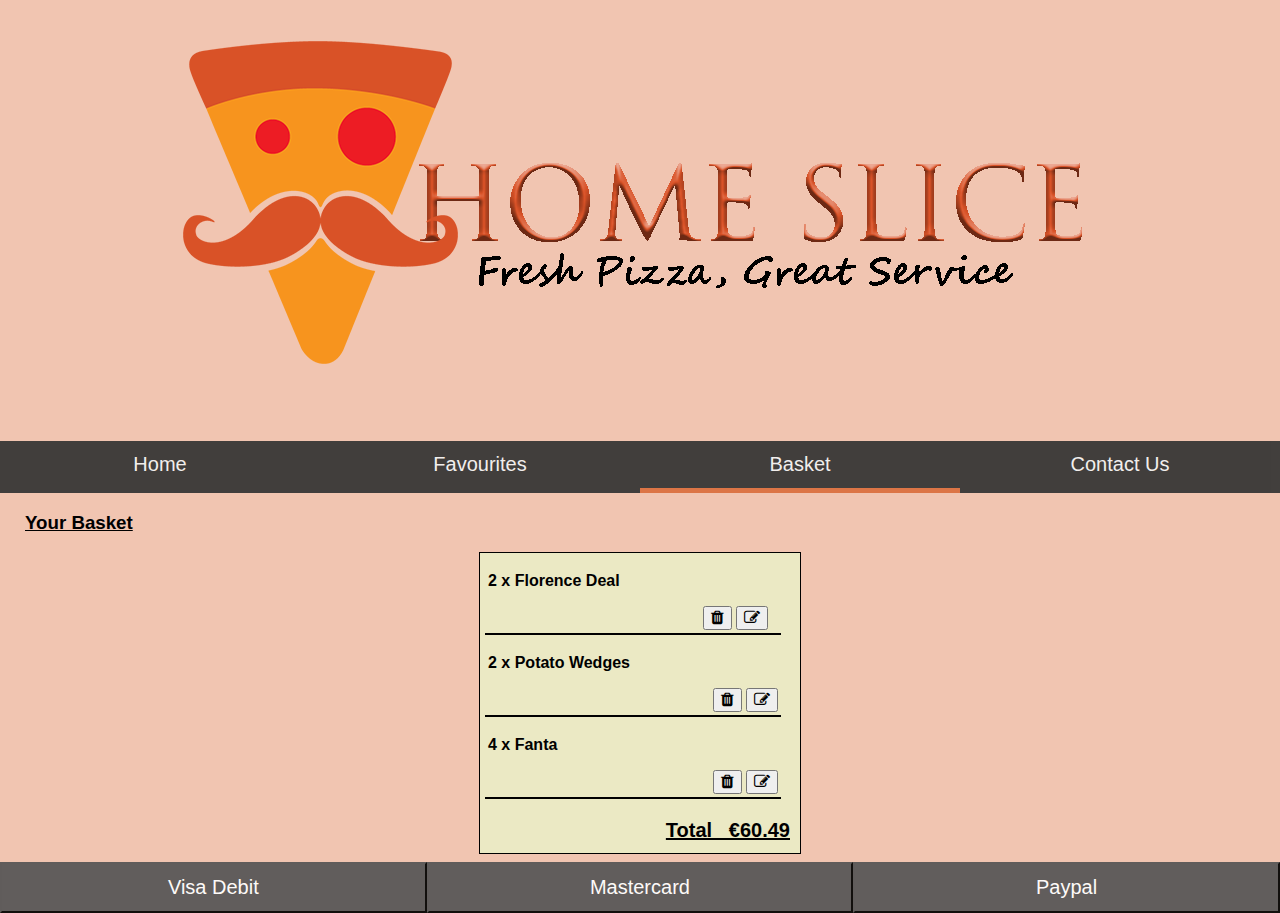
<file: basket.html>
<!DOCTYPE html>
<html>
	<head>
		<title> Home Slice...Fresh Pizza, Great Service </title>
		<meta name="viewport" content="width=device-width, initial-scale=1">
		<link rel="stylesheet" href="css/index.css">
		<script src="js/navBar.js"></script>
		<link rel="stylesheet" href="https://fonts.googleapis.com/icon?family=Material+Icons">
		<link rel="stylesheet" href="https://cdnjs.cloudflare.com/ajax/libs/font-awesome/4.7.0/css/font-awesome.min.css">
	</head>
	<body>
		<img src="./images/pizza_logo.png" alt="Home Slice Logo" class="logo">
		
		<div class="navBar" id="myNavBar">
			<a href="index.html"> Home </a>
			<a href="favourites.html"> Favourites </a>
			<a href="basket.html" class="active"> Basket </a> 
			<a href="contact.html"> Contact Us </a>
			<a href="javascript:void(0);" class="icon" onclick="myFunction()">
				<i class="fa fa-bars"></i>
			</a>
		</div>
		
		<h3><u> Your Basket </u></h3>
		
		<div class="basket">
			<div class="items">
				<p><b> 2 x Florence Deal </b></p>
				<div class="btns" style="margin-right:10px">
					<button class="trash" onclick="trashFunction()"><i class="fa fa-trash"></i></button>
					<button class="edit"><i class="fa fa-edit"></i></button>
				</div>
			</div>
			<div class="items">
				<p><b> 2 x Potato Wedges </b></p>
				<div class="btns">
					<button class="trash" onclick="trashFunction()"><i class="fa fa-trash"></i></button>
					<button class="edit"><i class="fa fa-edit"></i></button>
				</div>
			</div>
			<div class="items">
				<p><b> 4 x Fanta </b>
				<div class="btns">
					<button class="trash" onclick="trashFunction()"><i class="fa fa-trash"></i></button>
					<button class="edit"><i class="fa fa-edit"></i></button>
				</div>
			</div>
			<p style="float:right; font-size:20px; margin-right:10px;"><b><u> Total &nbsp; €60.49 </u></b><p>
		</div>
		
		<div class="payment" id="paymentTab">
		  <button id="visaBtn" class="visaBtn">Visa Debit</button>
		  <button id="masterBtn" class="tablinks">Mastercard</button>
		  <button id="payBtn" class="tablinks">Paypal</button>
		</div>
		
		<div id="paymentPop1" class="popup">
			<div class="popupContent">
				<span class="close">&times;</span>
				<div class="col-50">
					<h3 style="margin-left:3px"> Visa Payment
						<i class="fa fa-cc-visa" style="color:navy; font-size:20px;"></i>
					</h3>
					<br>
					<label for="cname"><b>Name on Card</b></label>
						<input type="text" id="cname" name="cardname" placeholder="John Moore">
					<label for="ccnum"><b>Credit card number</b></label>
						<input type="text" id="ccnum" name="cardnumber" placeholder="1111-2222-3333-4444">
					<label for="expmonth"><b>Exp Month</b></label>
						<input type="text" id="expmonth" name="expmonth" placeholder="September">
					<div class="row">
						<div class="col-50">
							<label for="expyear"><b>Exp Year</b></label>
							<input type="text" id="expyear" name="expyear" placeholder="2018">
						</div>
						<div class="col-50">
							<label for="cvv"><b>CVV</b></label>
							<input type="text" id="cvv" name="cvv" placeholder="352">
						</div>
					</div>
					<button type="submit" class="payBtn" onclick="payFunction()"> Pay Now! </button>
				</div>
			</div>
		</div>
		
		<div id="paymentPop2" class="popup">
			<div class="popupContent">
				<span class="close">&times;</span>
				<div class="col-50">
					<h3 style="margin-left:3px">Mastercard Payment
						<i class="fa fa-cc-mastercard" style="color:red; font-size:20px;"></i>
					</h3>
					<br>
					<label for="cname"><b>Name on Card</b></label>
						<input type="text" id="cname" name="cardname" placeholder="John Moore">
					<label for="ccnum"><b>Credit card number</b></label>
						<input type="text" id="ccnum" name="cardnumber" placeholder="1111-2222-3333-4444">
					<label for="expmonth"><b>Exp Month</b></label>
						<input type="text" id="expmonth" name="expmonth" placeholder="September">
					<div class="row">
						<div class="col-50">
							<label for="expyear"><b>Exp Year</b></label>
							<input type="text" id="expyear" name="expyear" placeholder="2018">
						</div>
						<div class="col-50">
							<label for="cvv"><b>CVV</b></label>
							<input type="text" id="cvv" name="cvv" placeholder="352">
						</div>
					</div>
					<button type="submit" class="payBtn" onclick="payFunction()"> Pay Now! </button>
				</div>
			</div>
		</div>
		
		<div id="paymentPop3" class="popup">
			<div class="popupContent">
				<span class="close">&times;</span>
				<div class="col-50">
					<h3 style="margin-left:3px">PayPal Payment
						<i class="fa fa-cc-paypal" style="color:navy; font-size:20px;"></i>
					</h3>
					<br>
					<p><a href="https://www.paypal.com/ie/home" style="text-align:center;">Click here to pay using the PayPal website!</a></p>
				</div>
			</div>
		</div>
		<div id="trashbin">Item has been removed </div>
		<div id="payment">Thank you! Your order is on it's way! </div>
	</body>
	<script src="js/payment.js"></script>
</html>
</file>
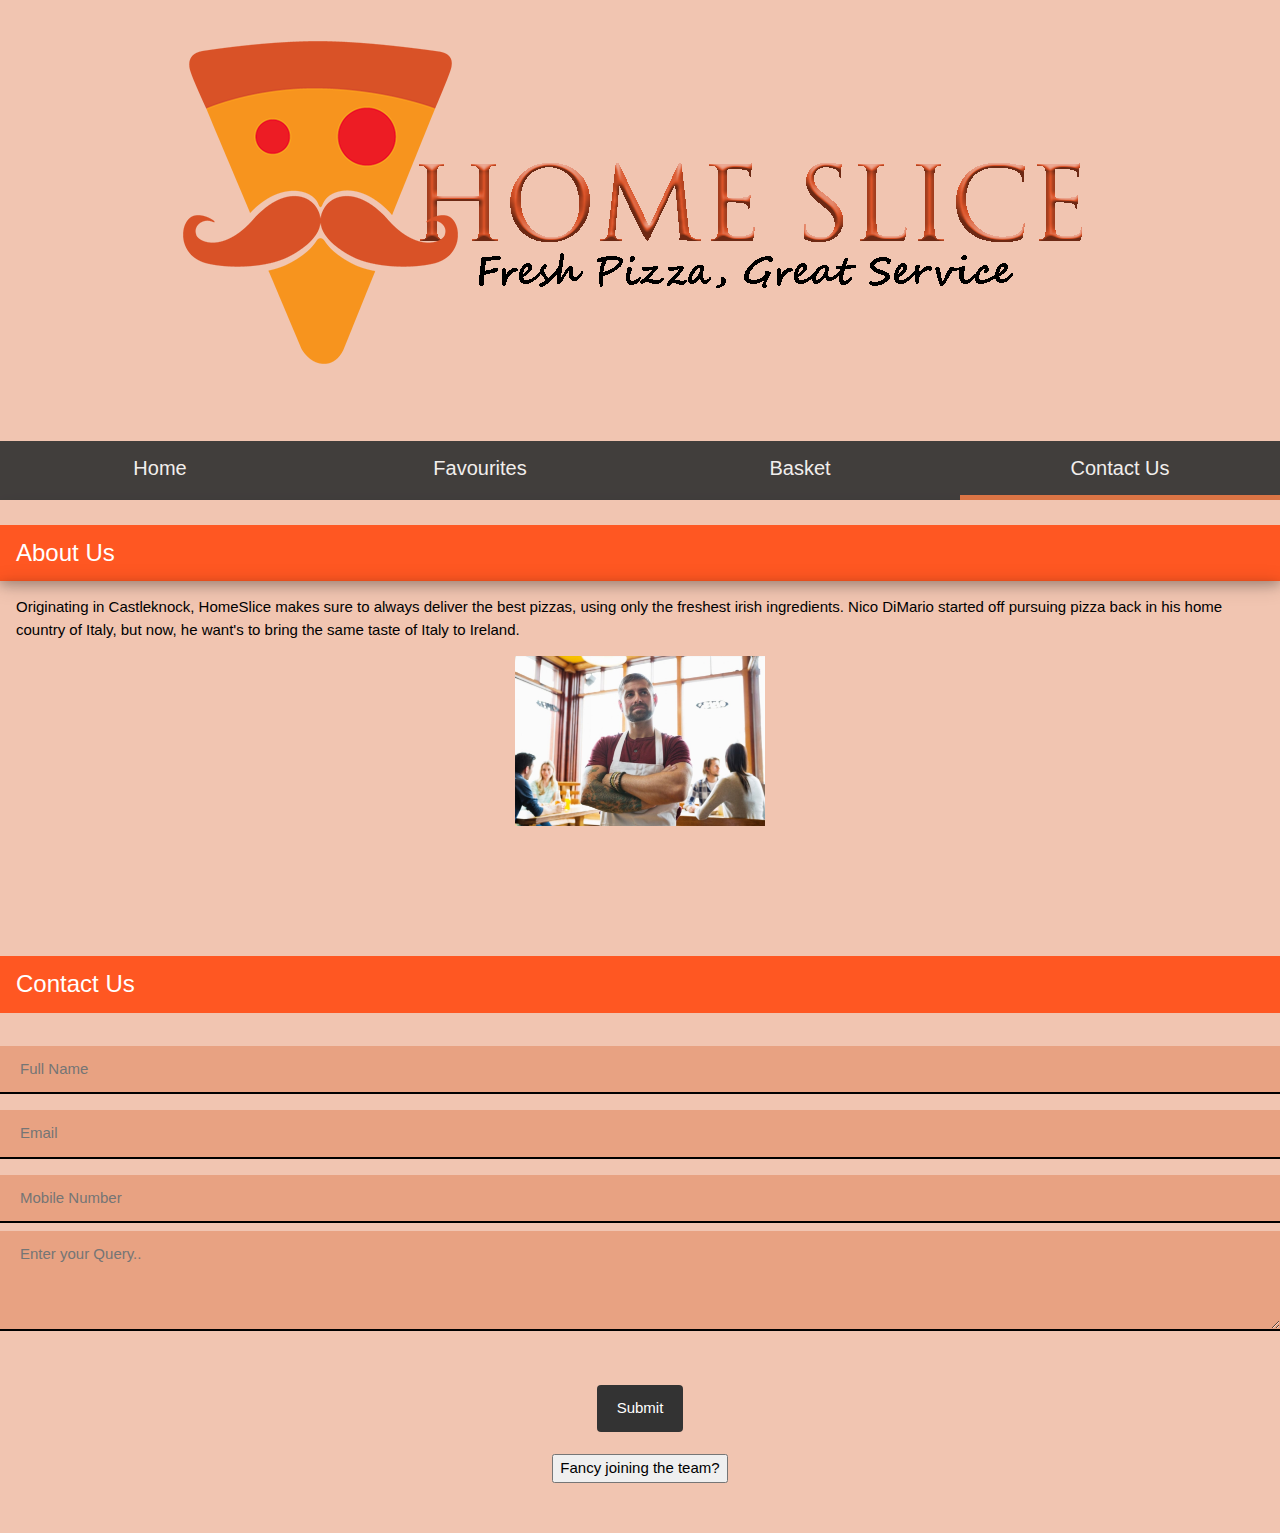
<file: contact.html>
<!DOCTYPE html>
<html>
	<head>
		<title> Home Slice...Fresh Pizza, Great Service </title>
		<meta name="viewport" content="width=device-width, initial-scale=1">
		<link rel="stylesheet" href="css/index.css">
		<script src="js/navBar.js"></script>
		<link rel="stylesheet" href="https://www.w3schools.com/w3css/4/w3.css">
		<link rel="stylesheet" href="https://fonts.googleapis.com/icon?family=Material+Icons">
		<link rel="stylesheet" href="https://cdnjs.cloudflare.com/ajax/libs/font-awesome/4.7.0/css/font-awesome.min.css">
	</head>
	<body>
		<img src="./images/pizza_logo.png" alt="Home Slice Logo" class="logo">
		
		<div class="navBar" id="myNavBar">
			<a href="index.html"> Home </a>
			<a href="favourites.html"> Favourites </a>
			<a href="basket.html"> Basket </a> 
			<a href="contact.html" class="active"> Contact Us </a>
			<a href="javascript:void(0);" class="icon" onclick="myFunction()">
				<i class="fa fa-bars"></i>
			</a>
		</div>
		
		<div class="w3-card-4" style="width:100%; padding-top:25px">
			<header class="w3-container w3-deep-orange">
				<h3>About Us</h3>
			</header>
			
			<div class="w3-container" style="float:left">
				<p> Originating in Castleknock, HomeSlice makes sure to always deliver the best pizzas, 
				using only the freshest irish ingredients. Nico DiMario started off pursuing pizza back in
				his home country of Italy, but now, he want's to bring the same taste of Italy to Ireland.</p>
				<img src="./images/chefImage.jpeg" alt="Chef" class="chef">
			</div>
		</div>
		
		<div class="w3-card-4" style="width:100%; padding-top:375px; padding-bottom:50px">
			<header class="w3-container w3-deep-orange">
				<h3>Contact Us</h3>
			</header>
			
			<div class="contactContainer">
				<form action="/action_page.php">
					<input type="text" id="fname" name="fullname" placeholder="Full Name">
					<input type="email" id="email" name="email" placeholder="Email">
					<input type="number" id="phonenumber" name="phone" placeholder="Mobile Number">
					<textarea id="query" name="query" placeholder="Enter your Query.." style="height:100px"></textarea>
				</form>
			</div>
			<br>
			<input type="submit" value="Submit" onclick="snackFunction()">
			<br>
			<button id="cvButton" class="cvBtn"> Fancy joining the team? </button>
			
			
			<div id="cvUpload" class="modal">
				<div class="modal-content">
					<span class="close">&times;</span>
					<form class="upload">
						<h3> Interested in joining our team? </h3></br>
						<p> Upload your CV below and we will get back to you!</p>
						<input type="file" id="myfile" name="myfile"><br><br>
						<input type="submit" value="Hire Me">
					</form>
				</div>
			</div>
		</div>
		
		<div id="snackbar"> Thank you for your query, we will get back to you shortly! </div>
		
	</body>
	<script src="js/cv.js"></script>
</html>
</file>
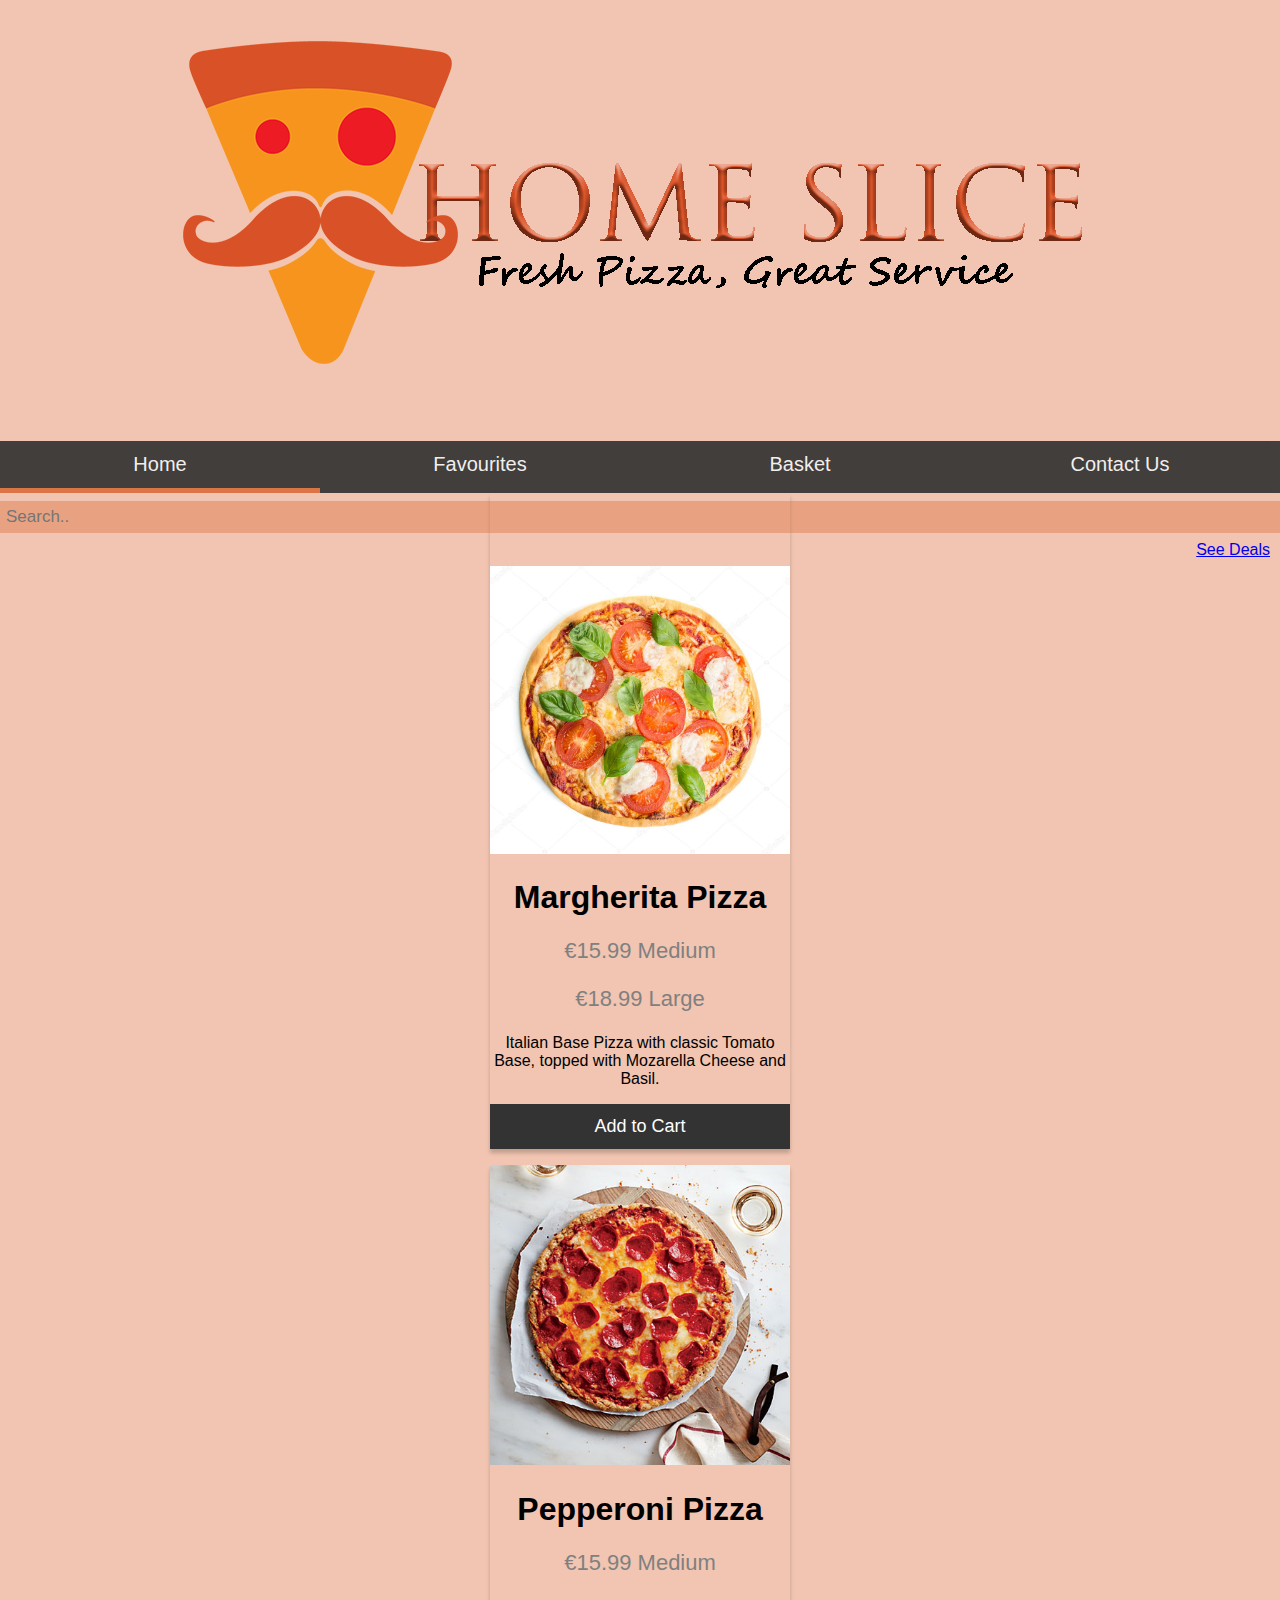
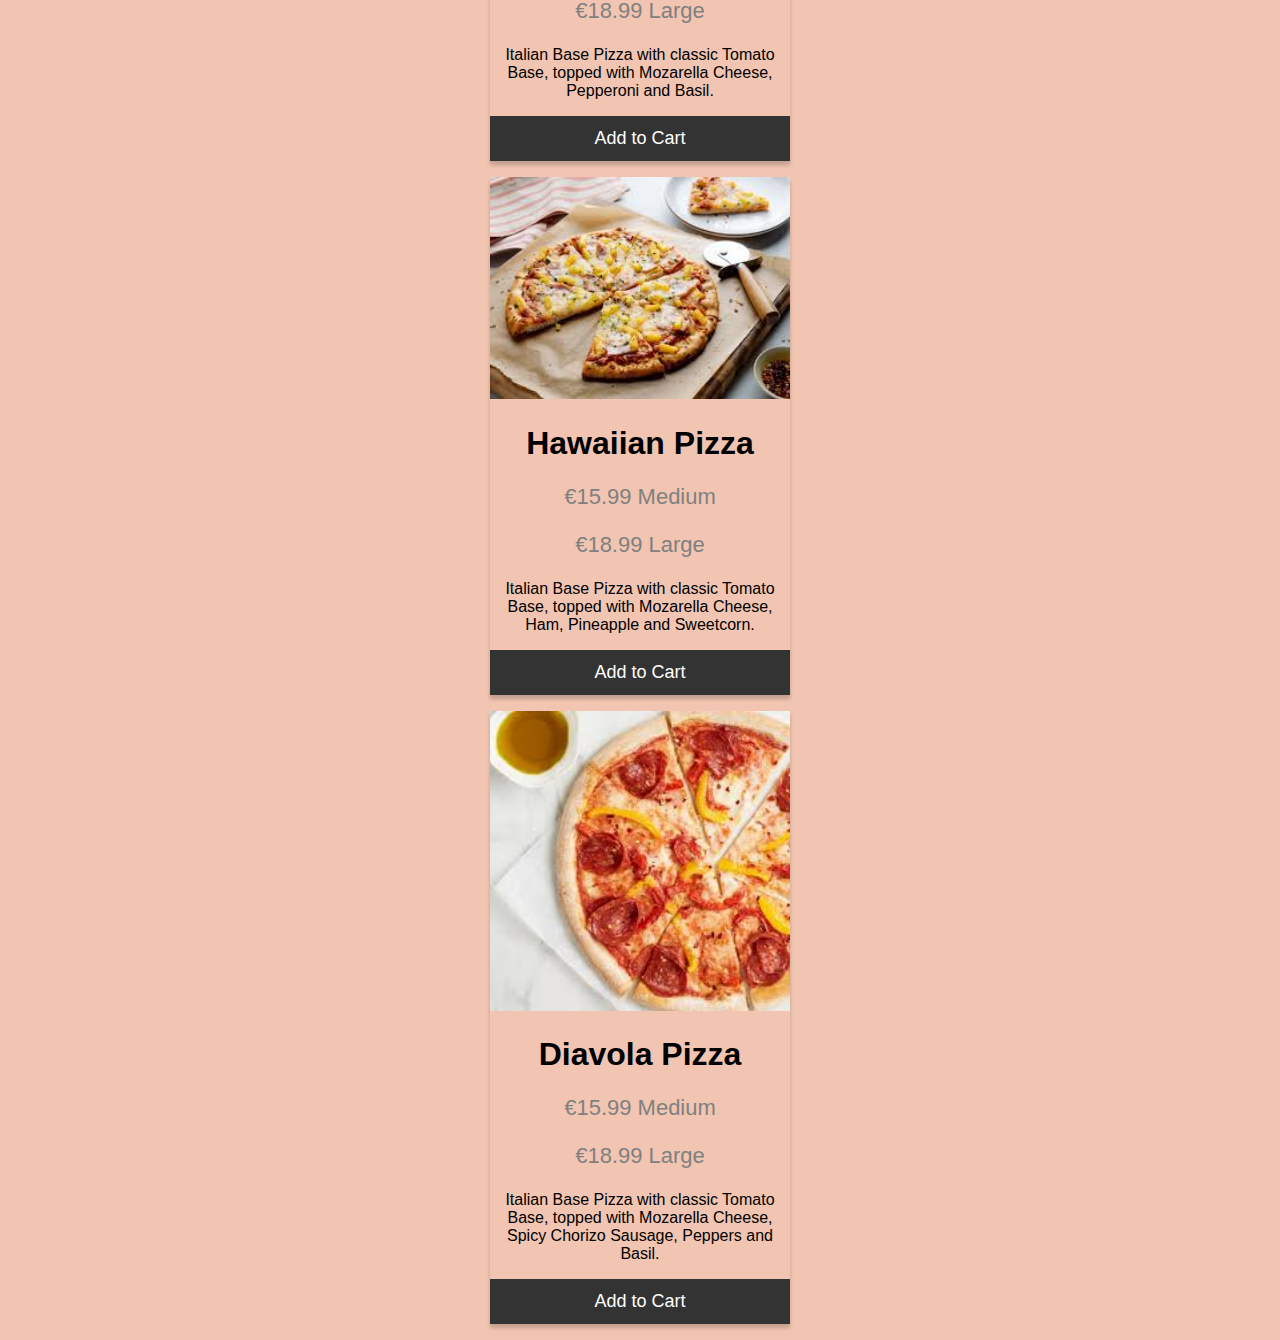
<file: menu.html>
<!DOCTYPE html>
<html>
	<head>
		<title> Home Slice...Fresh Pizza, Great Service </title>
		<meta name="viewport" content="width=device-width, initial-scale=1">
		<link rel="stylesheet" href="css/index.css">
		<script src="js/navBar.js"></script>
		<link rel="stylesheet" href="https://fonts.googleapis.com/icon?family=Material+Icons">
		<link rel="stylesheet" href="https://cdnjs.cloudflare.com/ajax/libs/font-awesome/4.7.0/css/font-awesome.min.css">
	</head>
	<body>
		<img src="./images/pizza_logo.png" alt="Home Slice Logo" class="logo">
		
		<div class="navBar" id="myNavBar">
			<a href="index.html" class="active"> Home </a>
			<a href="favourites.html"> Favourites </a>
			<a href="basket.html"> Basket </a> 
			<a href="contact.html"> Contact Us </a>
			<a href="javascript:void(0);" class="icon" onclick="myFunction()">
				<i class="fa fa-bars"></i>
			</a>
		</div>
		
		<div class="search">
			<input type="text" placeholder="Search..">
		</div>
		<a style="color= black; float:right; margin-right:10px;" href="deals.html">See Deals</a>
		
		<div class="pizzaCard">
			<img src="./images/pizza.jpg" alt="margherita" style="width:100%; margin-top:25px">
			<h1>Margherita Pizza</h1>
			<p class="price">€15.99 Medium</p>
			<p class="price">€18.99 Large </p>
			<p>Italian Base Pizza with classic Tomato Base, topped with Mozarella Cheese and Basil.</p>
			<p><button onclick="snackFunction()">Add to Cart</button></p>
		</div>
		
		<div class="pizzaCard">
			<img src="./images/pepperonipizzajpg.jpg" alt="pepperoni" style="width:100%">
			<h1>Pepperoni Pizza</h1>
			<p class="price">€15.99 Medium</p>
			<p class="price">€18.99 Large </p>
			<p>Italian Base Pizza with classic Tomato Base, topped with Mozarella Cheese, Pepperoni and Basil.</p>
			<p><button onclick="snackFunction()">Add to Cart</button></p>
		</div>
		
		<div class="pizzaCard">
			<img src="./images/hawaiian.jpg" alt="hawaiian" style="width:100%">
			<h1>Hawaiian Pizza</h1>
			<p class="price">€15.99 Medium</p>
			<p class="price">€18.99 Large </p>
			<p>Italian Base Pizza with classic Tomato Base, topped with Mozarella Cheese, Ham, Pineapple and Sweetcorn. </p>
			<p><button onclick="snackFunction()">Add to Cart</button></p>
		</div>
		
		<div class="pizzaCard">
			<img src="./images/diavola.jpg" alt="diavola" style="width:100%">
			<h1>Diavola Pizza</h1>
			<p class="price">€15.99 Medium</p>
			<p class="price">€18.99 Large </p>
			<p>Italian Base Pizza with classic Tomato Base, topped with Mozarella Cheese, Spicy Chorizo Sausage, Peppers and Basil.</p>
			<p><button onclick="snackFunction()">Add to Cart</button></p>
		</div>
		
		<div id="snackbar">Item has been added to your basket! </div>
	</body>
</html>
</file>
<file: css/index.css>
body {
	margin: 0;
	font-family: Arial, Helvetica, sans-serif;
	background-color: rgb(219, 111, 61, 0.4);
}

.logo {
	max-width: 100%;
	display: block;
	margin-left: auto;
	margin-right: auto;
}

.social {
	margin-left: 27%;
}

h2 {
	text-align: left;
	margin-left: 25px;
}

h3 {
	text-align: left;
	margin-left: 25px;
}

.navBar {
	width: 100%;
	background-color: #333;
	overflow: hidden;
	opacity: 92%;
}

.navBar a {
	box-sizing: border-box;
	float: left;
	width: 25%;
	display: block;
	padding: 12px;
	color: #f2f2f2;
	text-decoration: none;
	font-size: 20px;
	text-align: center;
}

.navBar a:hover {
	background-color: #333;
	color: white;
}

.navBar a.active {
	background-color: #333;
	border-bottom: 5px solid #db6f3d;
}

.navBar .icon {
	display: none;
	color: white;
}

.menu {
	display: block;
	margin-left: auto;
	margin-right: auto;
	padding-top: 10px;
}

.menu:hover {
	box-shadow: 0 0 2px 1px rgba(0, 140, 186, 0.5);
}

.deals {
	display: block;
	margin-left: auto;
	margin-right: auto;
	padding-top: 30px;
}

.deals:hover {
	box-shadow: 0 0 2px 1px rgba(0, 140, 186, 0.5);
}

.social {
	margin-left: 20%;
}

.social .fa {
	padding: 20px;
	font-size: 20px;
	width: 20px;
	text-align: center;
	text-decoration: none;
	margin: 4px 2px;
	border-radius: 50%;
}

.social:hover {
	opacity: 0.7;
}

.social .fa-facebook {
	background: #3B5998;
	color: white;
}

.social .fa-twitter {
  background: #55ACEE;
  color: white;
}

.social .fa-instagram {
  background: #125688;
  color: white;
}

.buttonGroup {
  display: flex;
  justify-content: center;
  align-items: center;
}

.dealsCollapse {		
  color: white;
  background-color: #777;
  cursor: pointer;
  padding: 18px;
  padding-top: 15px;
  width: 100%;
  border: none;
  text-align: left;
  outline: none;
  font-size: 24px;
}

.arrowIcon {
	float: right;
}

.content {
	padding: 0 18px;
	max-height: 0;
	overflow: hidden;
	transition: max-height 0.2s ease-out;
}

.active, .dealsCollapse:hover {
	background-color: #555;
}

.dealsCollapse:after {
  color: white;
  font-weight: bold;
  float: right;
  margin-left: 5px;
}

.fa {
	cursor: pointer;
	user-select: none;
}

.chef {
	margin-left: auto;
	margin-right: auto;
	display: block;
	width:250px;
	height:170px;
}

.contactContainer {
	padding-top: 25px;
	padding-bottom: 25px;
}

input[type=text], [type=number], [type=email], textarea {
	width: 100%;
	background-color: rgb(219, 111, 61, 0.4);
	color: black;
	padding: 12px 20px;
	margin: 8px 0;
	box-sizing: border-box;
	border: none;
	border-bottom: 2px solid;
	resize: vertical;
}

input[type=submit] {
	margin-left: auto;
	margin-right: auto;
	display: block;
	background-color: #333;
	color: white;
	padding: 12px 20px;
	border: none;
	border-radius: 4px;
	cursor: pointer;
}

input[type=submit]:hover {
  background-color: #fd8c00;
}

.cvBtn {
	display:block;
	margin-left: auto;
	margin-right: auto;
}

.modal {
  display: none; 
  position: fixed; 
  z-index: 1; 
  padding-top: 100px; 
  left: 0;
  top: 0;
  width: 100%; 
  height: 100%; 
  overflow: auto; 
  background-color: rgb(0,0,0);
  background-color: rgba(0,0,0,0.4); 
}


.modal-content {
  background-color: #fefefe;
  margin: auto;
  padding: 20px;
  border: 1px solid #888;
  width: 80%;
}


.close {
  color: #aaaaaa;
  float: right;
  font-size: 28px;
  font-weight: bold;
}

.close:hover,
.close:focus {
  color: #000;
  text-decoration: none;
  cursor: pointer;
}

.trash, .edit {
  font-size: 16px;
  cursor: pointer;
}

.basket {
	float: center;
	background-color: #EBE9C4;
	width: 320px;
	height: 300px;
	margin: 5px;
	margin-left: auto;
	margin-right: auto;
	border: 1px solid black;
	position: relative;
}

.basket2 {
	float: center;
	background-color: #EBE9C4;
	width: 320px;
	height: 200px;
	margin: 5px;
	margin-left: auto;
	margin-right: auto;
	border: 1px solid black;
	position: relative;
}

.items {
  width: 290px;
  padding: 3px;
  border-bottom: 2px solid;
  outline: none;
  margin-left: 5px;
}

.btns {
	text-align:right;
	border:0;
}

.payment {
	width: 100%;
	background-color: #333;
	overflow: hidden;
	opacity: 92%;
}

.payment button {
	box-sizing: border-box;
	background-color: #555;
	float: left;
	width: 33.33%;
	display: block;
	padding: 12px;
	color: white;
	text-decoration: none;
	font-size: 20px;
	text-align: center;
}

.popup {
  display: none; 
  position: fixed;
  z-index: 1; 
  padding-top: 35px;
  left: 0;
  top: 0;
  width: 100%; 
  height: 100%; 
  overflow: auto; 
  background-color: rgb(0,0,0); 
  background-color: rgba(0,0,0,0.4); 
}

.popupContent {
  background-color: #fefefe;
  margin: auto;
  padding: 20px;
  border: 1px solid #888;
  width: 80%;
}

.payBtn {
	margin-left: auto;
	margin-right: auto;
	display: block;
	background-color: #333;
	color: white;
	padding: 12px 20px;
	border: none;
	border-radius: 4px;
	cursor: pointer;
}

.btnIcon {
	float: right;
}

.search input[type=text] {
	float: left;
	padding: 6px;
	margin-top: 8px;
	margin-right: 16px;
	border: none;
	font-size: 17px;
}

.container1 {
	width: 90%;
	height: 225px;
	margin: auto;
	padding: 10px;
	margin-top: 85px;
}

.pizzaCard {
  box-shadow: 0 4px 4px 0 rgba(0, 0, 0, 0.2);
  max-width: 300px;
  margin: auto;
  text-align: center;
  font-family: arial;
}

.price {
  color: grey;
  font-size: 22px;
}

.pizzaCard button {
  border: none;
  outline: 0;
  padding: 12px;
  color: white;
  background-color: #333;
  text-align: center;
  cursor: pointer;
  width: 100%;
  font-size: 18px;
}


#snackbar, #trashbin {
  visibility: hidden;
  min-width: 250px;
  margin-left: -150px;
  background-color: #333;
  color: #fff;
  text-align: center;
  border-radius: 2px;
  padding: 16px;
  position: fixed;
  z-index: 1;
  left: 50%;
  bottom: 30px;
  font-size: 17px;
}

#snackbar2, #payment {
  visibility: hidden;
  min-width: 250px;
  margin-left: -170px;
  background-color: #333;
  color: #fff;
  text-align: center;
  border-radius: 2px;
  padding: 16px;
  position: fixed;
  z-index: 1;
  left: 50%;
  bottom: 30px;
  font-size: 17px;
}

#snackbar.show, #trashbin.show {
  visibility: visible;
  -webkit-animation: fadein 0.5s, fadeout 0.5s 2.5s;
  animation: fadein 0.5s, fadeout 0.5s 2.5s;
}

#snackbar2.show, #payment.show {
  visibility: visible;
  -webkit-animation: fadein 0.5s, fadeout 0.5s 2.5s;
  animation: fadein 0.5s, fadeout 0.5s 2.5s;
}

@-webkit-keyframes fadein {
  from {bottom: 0; opacity: 0;} 
  to {bottom: 30px; opacity: 1;}
}

@keyframes fadein {
  from {bottom: 0; opacity: 0;}
  to {bottom: 30px; opacity: 1;}
}

@-webkit-keyframes fadeout {
  from {bottom: 30px; opacity: 1;} 
  to {bottom: 0; opacity: 0;}
}

@keyframes fadeout {
  from {bottom: 30px; opacity: 1;}
  to {bottom: 0; opacity: 0;}
}

@media screen and (max-width: 600px) {
	.navBar a:not(:first-child) {display: none;}
	.navBar a.icon {
		float: right;
		display: block;
	}
}

@media screen and (max-width: 600px) {
	.navBar.responsive {position: relative;}
	.navBar.responsive .icon {
		position: absolute;
		right: 0;
		top: 0;
		color: white;
	}
	.navBar.responsive a {
		float: none;
		display: block;
		text-align: left;
	}
	.payment button {
		font-size: 12px;
	}
}
</file>
